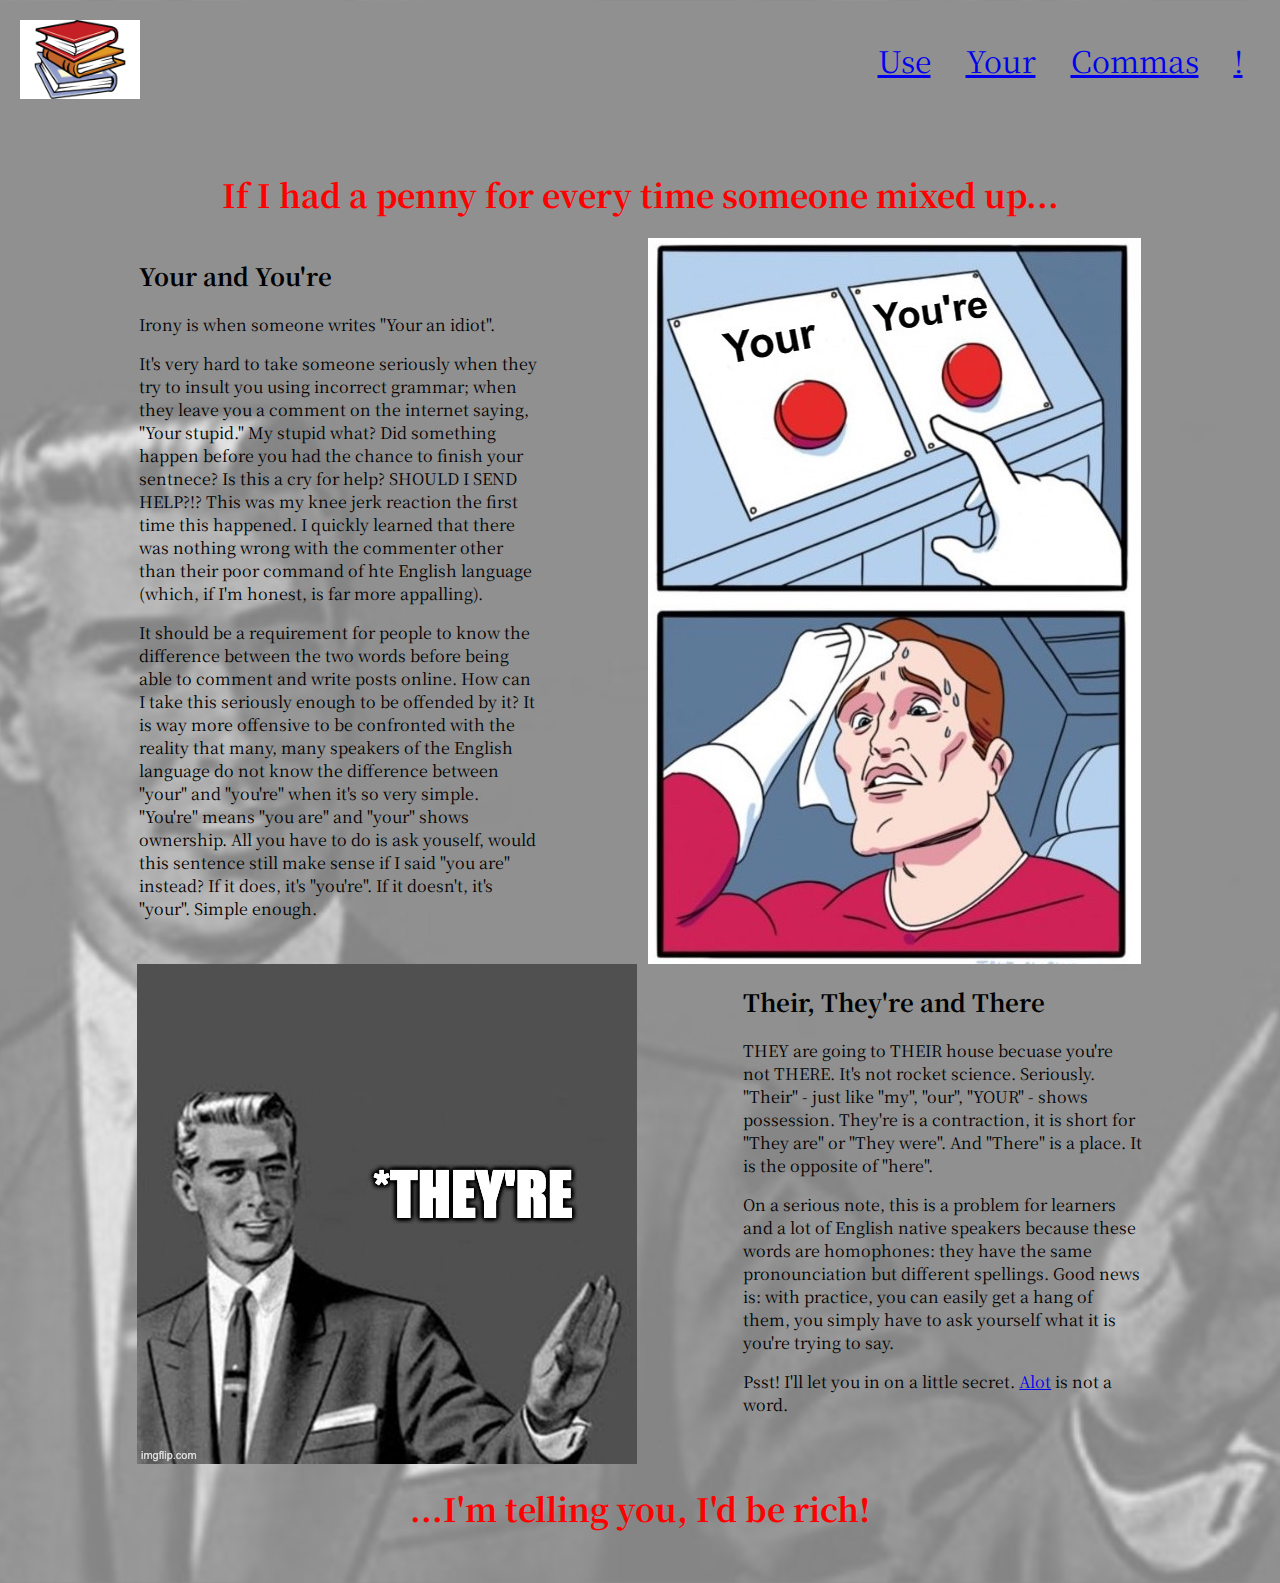
<file: index.html>
<!DOCTYPE html>
<html lang="en">
<head>
    <meta charset="UTF-8">
    <link rel="stylesheet" href="./style.css">
    <title>A Case for Grammar</title>
</head>
<body>
    <div class="container">
        <div class="wrapper">
            <img class="books" src="./books.png" alt="logo">
            <div class="navbar">
                <a href="./index.html">Use</a>
                <a href="./page2copy.html">Your</a>
                <a href="./page3.html">Commas</a>
                <a href="./page4.html">!</a>
            </div>
        </div>

        <div class = "main">
            <h1>If I had a penny for every time someone mixed up...</h1>
            <div class="content">
                <div class="box box1">
                    <h2>Your and You're</h2>
                    <p>Irony is when someone writes "Your an idiot".
                    </p>
                    <p>It's very hard to take someone seriously when they try to insult you using incorrect grammar; when they leave you a comment on the internet saying, "Your stupid." My stupid what? Did something happen before you had the chance to finish your sentnece? Is this a cry for help? SHOULD I SEND HELP?!? This was my knee jerk reaction the first time this happened. I quickly learned that there was nothing wrong with the commenter other than their poor command of hte English language (which, if I'm honest, is far more appalling).</p>
                    <p>It should be a requirement for people to know the difference between the two words before being able to comment and write posts online. How can I take this seriously enough to be offended by it? It is way more offensive to be confronted with the reality that many, many speakers of the English language do not know the difference between "your" and "you're" when it's so very simple. "You're" means "you are" and "your" shows ownership. All you have to do is ask youself, would this sentence still make sense if I said "you are" instead? If it does, it's "you're". If it doesn't, it's "your". Simple enough.
                    </p>
                </div>
                <img src="./youryoure.jpg" alt="youryoure">
                <img src="./theyre.jpg" alt="theyre">
                <div class="box box2">
                    <h2>Their, They're and There</h2>
                    <p>THEY are going to THEIR house becuase you're not THERE. It's not rocket science. Seriously. "Their" - just like "my", "our", "YOUR" - shows possession. They're is a contraction, it is short for "They are" or "They were". And "There" is a place. It is the opposite of "here".
                    </p>
                    <p>On a serious note, this is a problem for learners and a lot of English native speakers because these words are homophones: they have the same pronounciation but different spellings. Good news is: with practice, you can easily get a hang of them, you simply have to ask yourself what it is you're trying to say.
                    </p>
                    <p>Psst! I'll let you in on a little secret. <a href="https://www.youtube.com/watch?v=yYG3CIlOydc&ab_channel=LearnEnglishwithEmma%5BengVid%5D" target="_blank">Alot</a> is not a word.</p>
                </div>
            </div>
            <h1>...I'm telling you, I'd be rich!</h1>
        </div>
    </div>

</body>
</html>
</file>
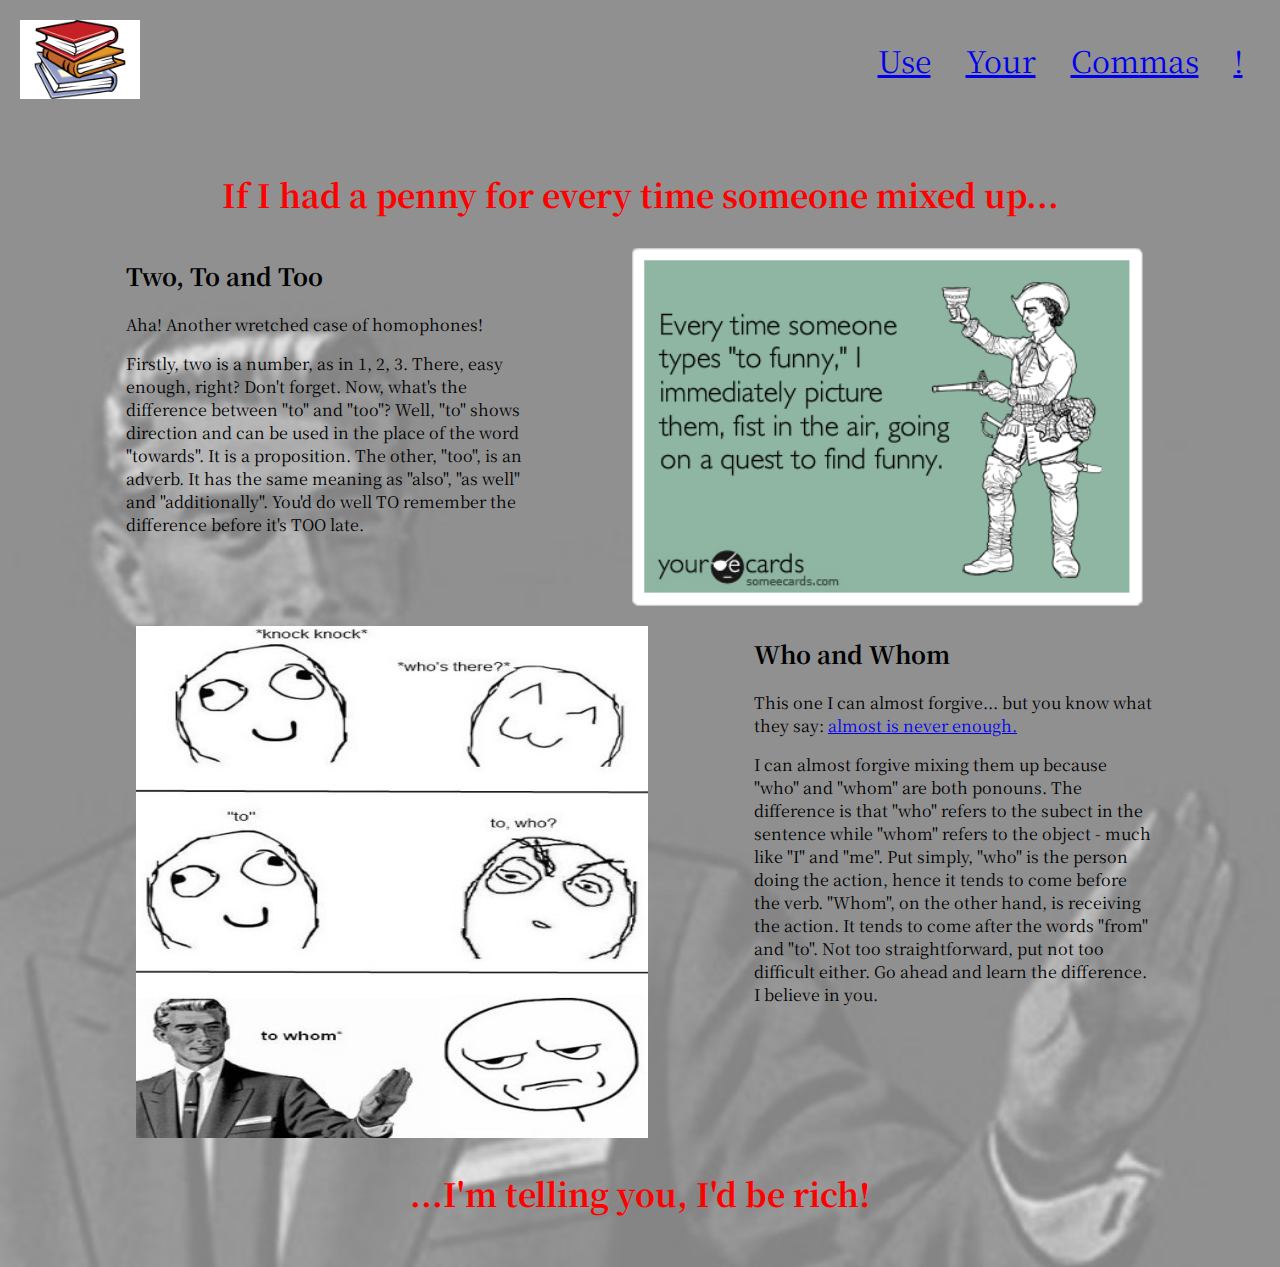
<file: page2copy.html>
<!DOCTYPE html>
<html lang="en">
<head>
    <meta charset="UTF-8">
    <link rel="stylesheet" href="./style.css">
    <title>A Case for Grammar</title>
</head>
<body>
    <div class="container">
        <div class="wrapper">
            <img class="books" src="./books.png" alt="logo">
            <div class="navbar">
                <a href="./index.html">Use</a>
                <a href="./page2copy.html">Your</a>
                <a href="./page3.html">Commas</a>
                <a href="./page4.html">!</a>
            </div>
        </div>

        <div class = "main">
            <h1>If I had a penny for every time someone mixed up...</h1>
            <div class="content">
                <div class="box box1">
                    <h2>Two, To and Too</h2>
                    <p>Aha! Another wretched case of homophones!
                    </p>
                    <p>Firstly, two is a number, as in 1, 2, 3. There, easy enough, right? Don't forget. Now, what's the difference between "to" and "too"? Well, "to" shows direction and can be used in the place of the word "towards". It is a proposition. The other, "too", is an adverb. It has the same meaning as "also", "as well" and "additionally". You'd do well TO remember the difference before it's TOO late.
                    </p>
                </div>
                <img class="box img" src="./tofunny.png" alt="youryoure">
                <img class="box img img1" src="./towhom.jpg" alt="whom">
                <div class="box box4">
                    <h2>Who and Whom</h2>
                    <p>This one I can almost forgive... but you know what they say: <a href="https://www.youtube.com/watch?v=TKVsRBjMWuk&ab_channel=ArianaGrande-Topic" target="_blank">almost is never enough.</a></p>
                    <p>I can almost forgive mixing them up because "who" and "whom" are both ponouns. The difference is that "who" refers to the subect in the sentence while "whom" refers to the object - much like "I" and "me". Put simply, "who" is the person doing the action, hence it tends to come before the verb. "Whom", on the other hand, is receiving the action. It tends to come after the words "from" and "to". Not too straightforward, put not too difficult either. Go ahead and learn the difference. I believe in you.
                    </p>
                </div>
            </div>
            <h1>...I'm telling you, I'd be rich!</h1>
        </div>
    </div>

</body>
</html>
</file>
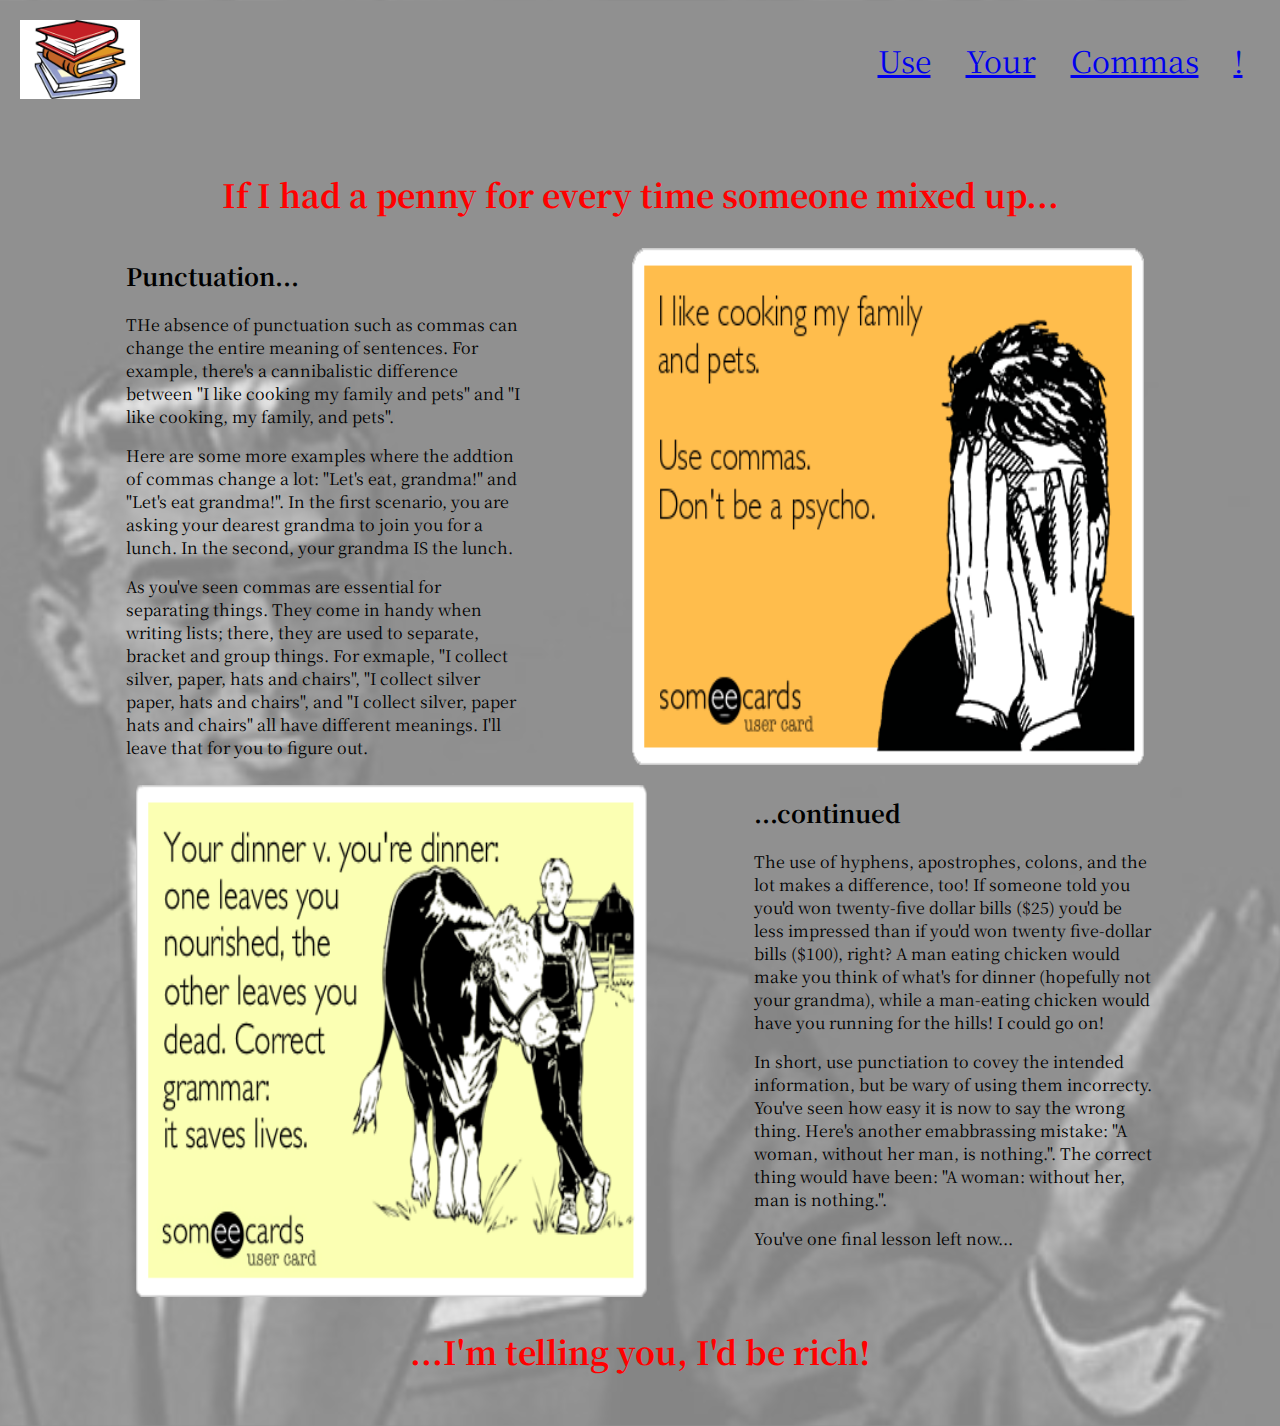
<file: page3.html>
<!DOCTYPE html>
<html lang="en">
<head>
    <meta charset="UTF-8">
    <link rel="stylesheet" href="./style.css">
    <title>A Case for Grammar</title>
</head>
<body>
    <div class="container">
        <div class="wrapper">
            <img class="books" src="./books.png" alt="logo">
            <div class="navbar">
                <a href="./index.html">Use</a>
                <a href="./page2copy.html">Your</a>
                <a href="./page3.html">Commas</a>
                <a href="./page4.html">!</a>
            </div>
        </div>

        <div class = "main">
            <h1>If I had a penny for every time someone mixed up...</h1>
            <div class="content">
                <div class="box box1">
                    <h2>Punctuation...</h2>
                    <p>THe absence of punctuation such as commas can change the entire meaning of sentences. For example, there's a cannibalistic difference between "I like cooking my family and pets" and "I like cooking, my family, and pets".
                    </p>
                    <p>Here are some more examples where the addtion of commas change a lot: "Let's eat, grandma!" and "Let's eat grandma!". In the first scenario, you are asking your dearest grandma to join you for a lunch. In the second, your grandma IS the lunch.
                    </p>
                    <p>As you've seen commas are essential for separating things. They come in handy when writing lists; there, they are used to separate, bracket and group things. For exmaple, "I collect silver, paper, hats and chairs", "I collect silver paper, hats and chairs", and "I collect silver, paper hats and chairs" all have different meanings. I'll leave that for you to figure out.
                    </p>
                </div>
                <img class="box img" src="./cooking.png" alt="commas">
                <img class="box img img1" src="./dinner2.png" alt="whom">
                <div class="box box2">
                    <h2>...continued</h2>
                    <p>The use of hyphens, apostrophes, colons, and the lot makes a difference, too! If someone told you you'd won twenty-five dollar bills ($25) you'd be less impressed than if you'd won twenty five-dollar bills ($100), right? A man eating chicken would make you think of what's for dinner (hopefully not your grandma), while a man-eating chicken would have you running for the hills! I could go on!
                    </p> 
                    <p>In short, use punctiation to covey the intended information, but be wary of using them incorrecty. You've seen how easy it is now to say the wrong thing. Here's another emabbrassing mistake: "A woman, without her man, is nothing.". The correct thing would have been: "A woman: without her, man is nothing.".
                    </p>
                    <p>You've one final lesson left now...
                    </p>
                </div>
            </div>
            <h1>...I'm telling you, I'd be rich!</h1>
        </div>
    </div>

</body>
</html>
</file>
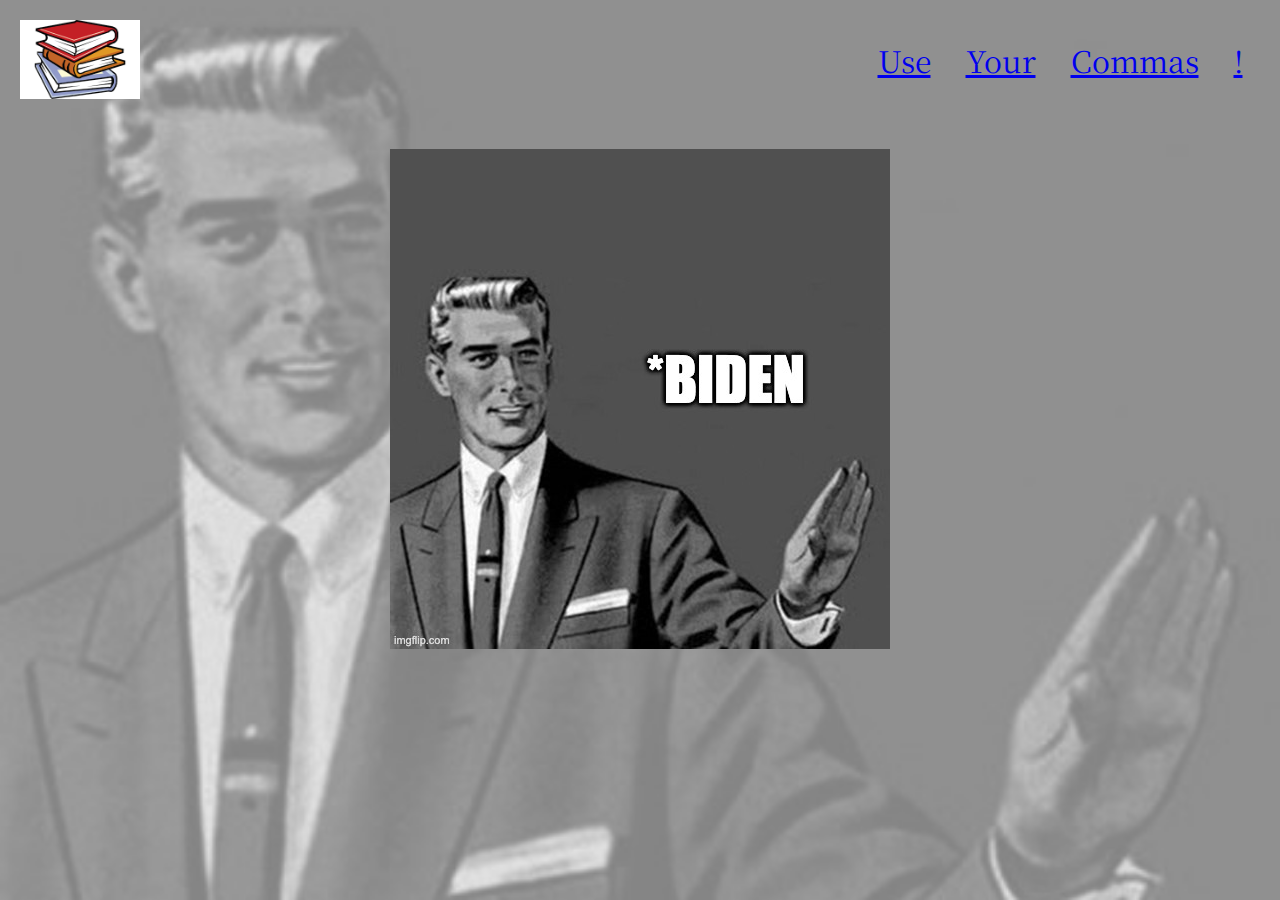
<file: page4.html>
<!DOCTYPE html>
<html lang="en">
<head>
    <meta charset="UTF-8">
    <link rel="stylesheet" href="./style.css">
    <title>A Case for Grammar</title>
</head>
<body>
    <div class="container">
        <div class="wrapper">
            <img class="books" src="./books.png" alt="logo">
            <div class="navbar">
                <a href="./index.html">Use</a>
                <a href="./page2copy.html">Your</a>
                <a href="./page3.html">Commas</a>
                <a href="./page4.html">!</a>
            </div>
        </div>

        <div class = "main">
            <div class="content">
                <img class="biden" src="./biden.jpg" alt="biden">
            </div>
        </div>
    </div>
        
</body>
</html>
</file>
<file: style.css>
@import url('https://fonts.googleapis.com/css2?family=Noto+Serif+TC:wght@500&display=swap');

body{
    margin: 0;
    background-image: url("template2.jpg");
    background-color: gray;
    background-position: center;
    background-size: cover;
}

*{
    font-family: 'Noto Serif TC', serif;
}

.container{
    display: flex;
    flex-direction: column;
}

.wrapper{
    margin: 20px;
    display: flex;
    justify-content: space-between;
    align-items:center;
}

.books{
    width: 120px;
}

.navbar{
    display: flex;
    font-size: 30px;
    width: 400px;
    justify-content: space-around;
}
.main{
    margin: 30px;
    display: flex;
    flex-direction: column;
    align-items:center;
}

h1{
    color: red;
}

.content{
    display: flex;
    flex-wrap: wrap;
    justify-content: space-evenly;
}

.box{
    width:400px;
}

.img{
    margin: 10px;
    width: 40vw;
    display: flex;
    flex-wrap: wrap;
    justify-content: space-evenly;
}

.img1{
    height: 40vw;
}
</file>
